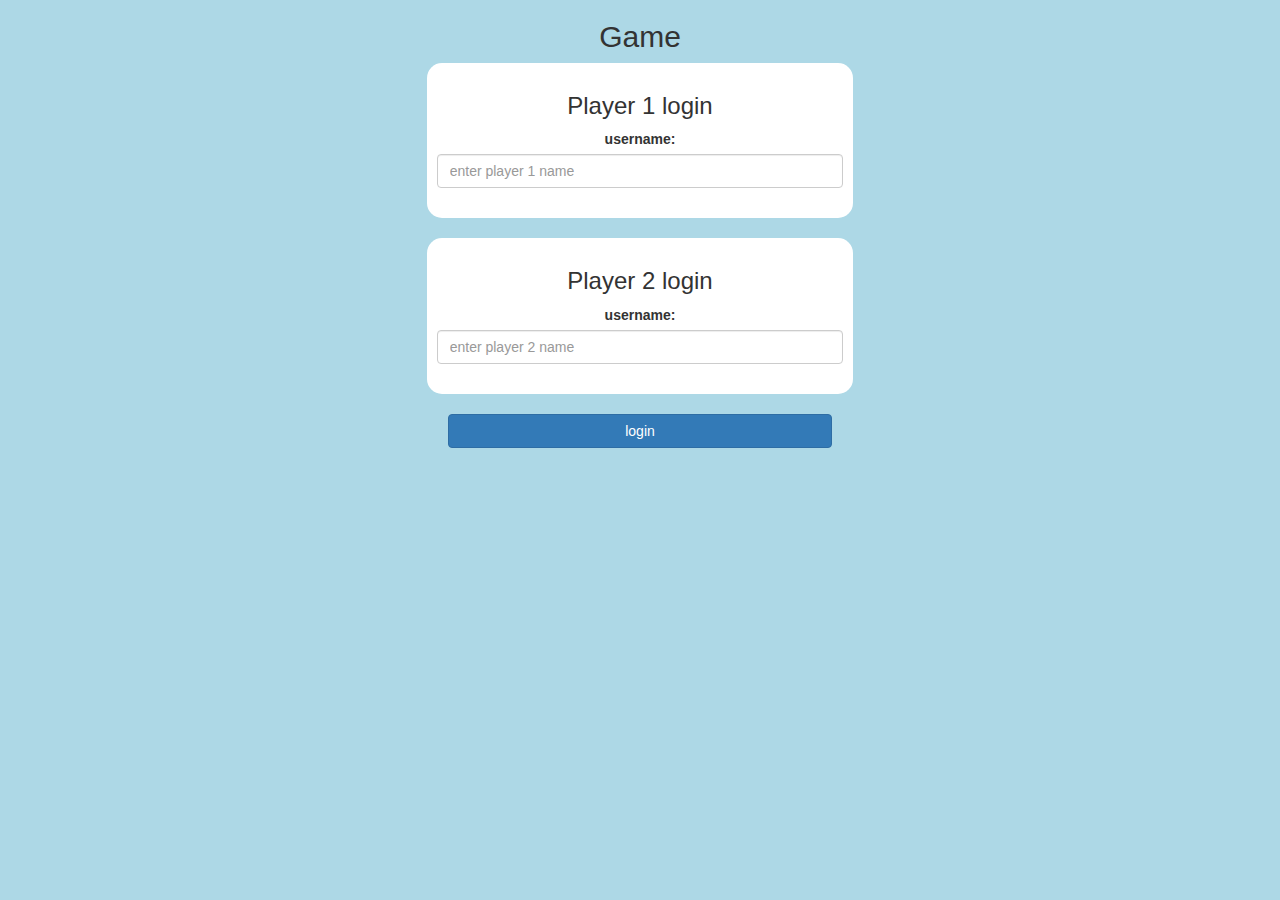
<file: index.html>
<!DOCTYPE html>
<html>
<head>
	<title>Guess The Word</title>

<meta name="viewport" content="width=device-width, initial-scale=1">
<link rel="stylesheet" href="https://maxcdn.bootstrapcdn.com/bootstrap/3.4.0/css/bootstrap.min.css">
<script src="https://ajax.googleapis.com/ajax/libs/jquery/3.4.1/jquery.min.js"></script>
<script src="https://maxcdn.bootstrapcdn.com/bootstrap/3.4.0/js/bootstrap.min.js"></script>

<link rel="stylesheet" type="text/css" href="game.css">

<script src="game_login.js"></script>
</head>
<body>
<center>
<h2>Game</h2>
<div class="col-lg-4 col-sm-8 col-xs-11 login_div">
<h3>Player 1 login</h3>
<label>username: </label>
<input type="text" id="player1" class="form-control" placeholder="enter player 1 name">
<br>
</div>
<br>
<div class="col-lg-4 col-sm-8 col-xs-11 login_div">
	<h3>Player 2 login</h3>
	<label>username: </label>
	<input type="text" id="player2" class="form-control" placeholder="enter player 2 name">
	<br>
	</div>
	<br>
	<button style = "width:30%" onclick="login()" class="btn btn-primary">login</button>
</center>
</body>
</html>
</file>
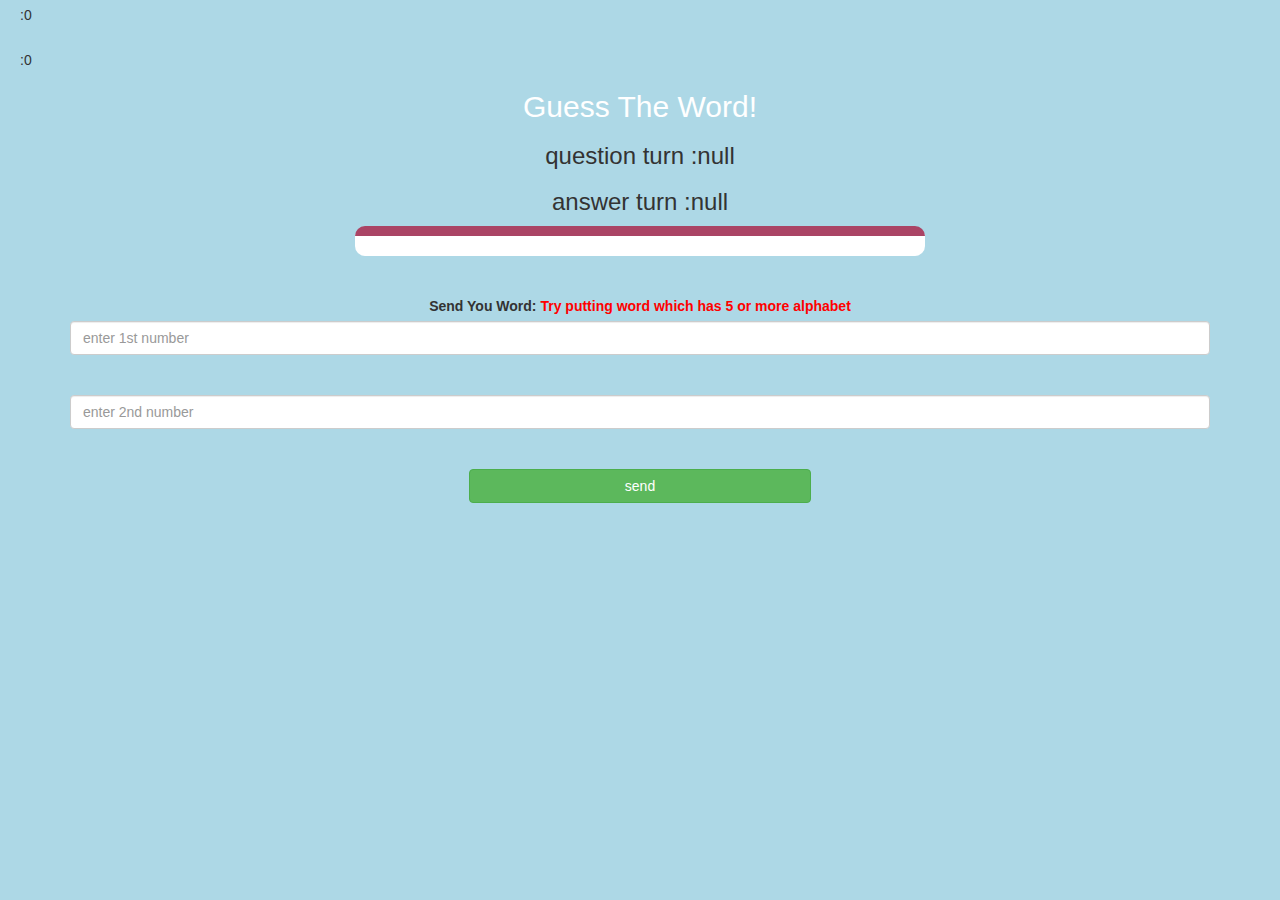
<file: game_page.html>
<!DOCTYPE html>
<html>
<head>
	<title>Guess The Word</title>


<meta name="viewport" content="width=device-width, initial-scale=1">
<link rel="stylesheet" href="https://maxcdn.bootstrapcdn.com/bootstrap/3.4.0/css/bootstrap.min.css">
<script src="https://ajax.googleapis.com/ajax/libs/jquery/3.4.1/jquery.min.js"></script>
<script src="https://maxcdn.bootstrapcdn.com/bootstrap/3.4.0/js/bootstrap.min.js"></script>

<link rel="stylesheet" type="text/css" href="game.css">
</head>
<body>
<h4 id="player1_name"></h4>:<span id="player1_score"></span>
<br>
<br>
<h4 id="player2_name"></h4>:<span id="player2_score"></span>

<div class="container">
	<center>
		<h2 style="color: white;">Guess The Word!</h2>
		<h3 id="question_player"></h3>
		<h3 id="answer_player"></h3>
		<div id="output" class="col-lg-6">
			
		</div>


		<br>
		<br>

		<label>Send You Word: <b style="color: red">Try putting word which has 5 or more alphabet</b></label>
		<input type="number" id="number1" class="form-control" placeholder="enter 1st number">
		<br>
	<br>
		<input type="number" id="number2" class="form-control" placeholder="enter 2nd number">
		<br> 
		<br>
<button onclick="sendnumber()" class="btn btn-success" style="width: 30%">send</button>

	</center>
</div>

<script src="game_page.js"></script>
</body>
</html>
</file>
<file: game.css>
body
{
	background: lightblue;
}

	.login_div 
	{
		background: white;
		padding: 10px;
		float: none;
		border-radius: 15px;
	}


#player1_name , #player2_name
{
	display: inline-block;
	margin-left: 20px;
}
#word
{
	width: 60%;
}
#word_display
{
	letter-spacing: 5px;
}
#output
{
background: white;
border-radius: 10px;
border-top: 10px solid #AA4465;
padding: 10px;
float: none;
text-align: left;
}
</file>
